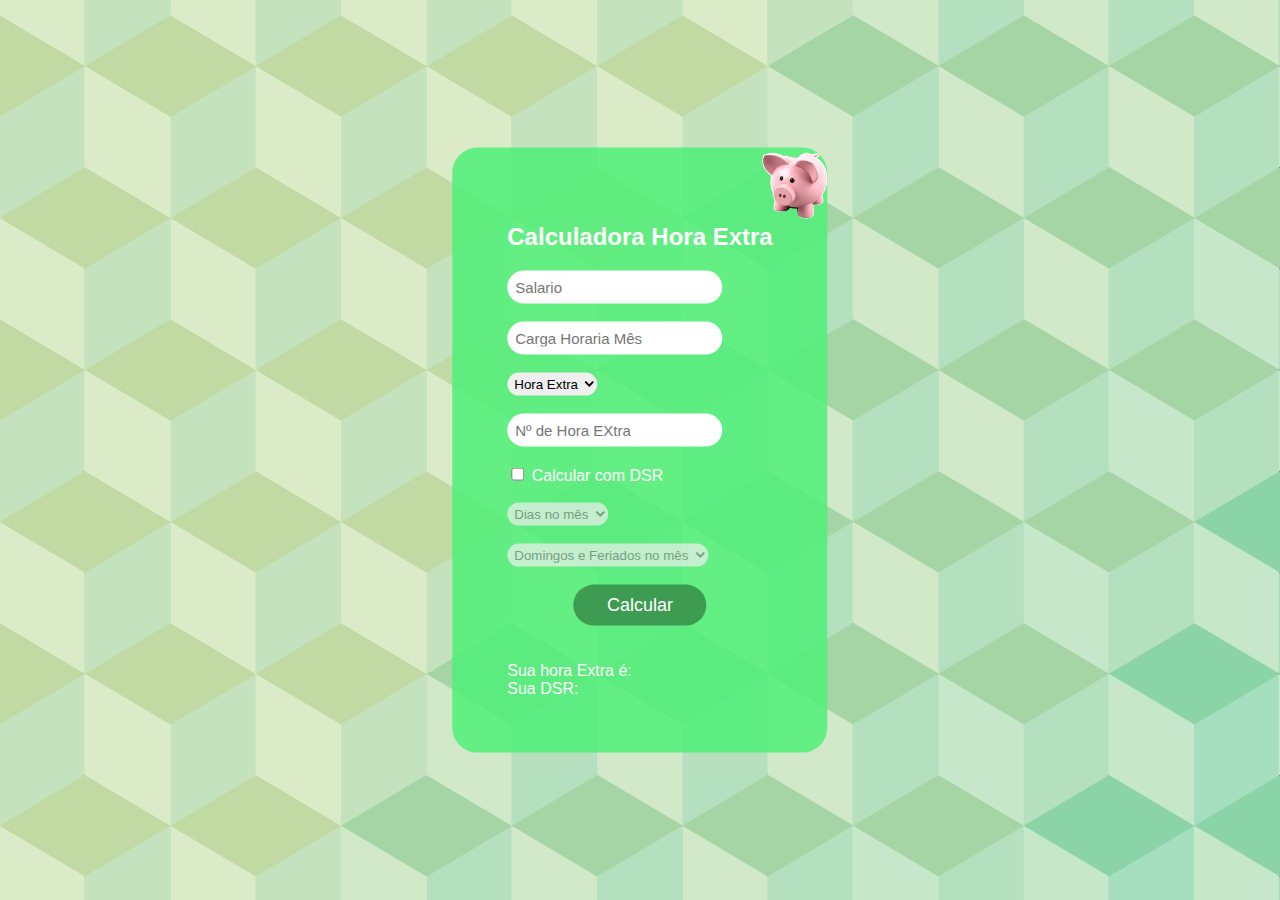
<file: index.html>
<!DOCTYPE html>
<html lang="en">

<head>
    <meta charset="UTF-8">
    <meta http-equiv="X-UA-Compatible" content="IE=edge">
    <meta name="viewport" content="width=, initial-scale=1.0">
    <script src="script.js"></script>
    <script src="habilita.js"></script>
    <link rel="stylesheet" href="style.css">
    <title>Document</title>
</head>

<body>

    <div class="menu">

        <h2>Calculadora Hora Extra</h2>

        <input id="salario" type="nunber" placeholder="Salario" required><br><br>
        <input id="horat" type="nunber" placeholder="Carga Horaria Mês"><br><br>
        <select id=horase>
            <option value="0" id="op" selected disabled>Hora Extra</option>
            
            <option value="1.5" id="50">50%</option>
            <option value="2" id="100">100%</option>
        </select><br><br>
        <input type="number" id="het" placeholder="Nº de Hora EXtra">
        <br><br>
        <input type="checkbox" id="chkddl" onclick="Enableddl(this)" />
        Calcular com DSR <br><br>
        <select id="DDL" disabled="disabled">
            <option value="0" selected Disabled>Dias no mês </option>
            <option value="28" id="28d">28</option>
            <option value="29" id="29d">29</option>
            <option value="30" id="30d">30</option>
            <option value="31" id="31d">31</option>
        </select><br> <br>
       
        <select id="DDL2" disabled="disabled">
            <option value="0" selected Disabled>Domingos e Feriados no mês </option>
            <option value="4" id="4">4</option>
            <option value="5" id="5">5</option>
            <option value="6" id="6">6</option>
            <option value="7" id="7">7</option>
            <option value="8" id="8">8</option>
            <option value="9" id="9">9</option>
            <option value="10" id="10">10</option>
            <option value="11" id="11">11</option>
            <option value="12" id="12">12</option>

        </select>
        
        <br>
        <br>
<center>
        <button onclick="calcular()">Calcular</button> <br><br><br>
    </center>
        Sua hora Extra é: <span id="extra" ></span> <br>
        Sua DSR: <span id="dsr"></span>

    </div>

<img src="img/pngegg.png" alt="">
</body>

</html>
</file>
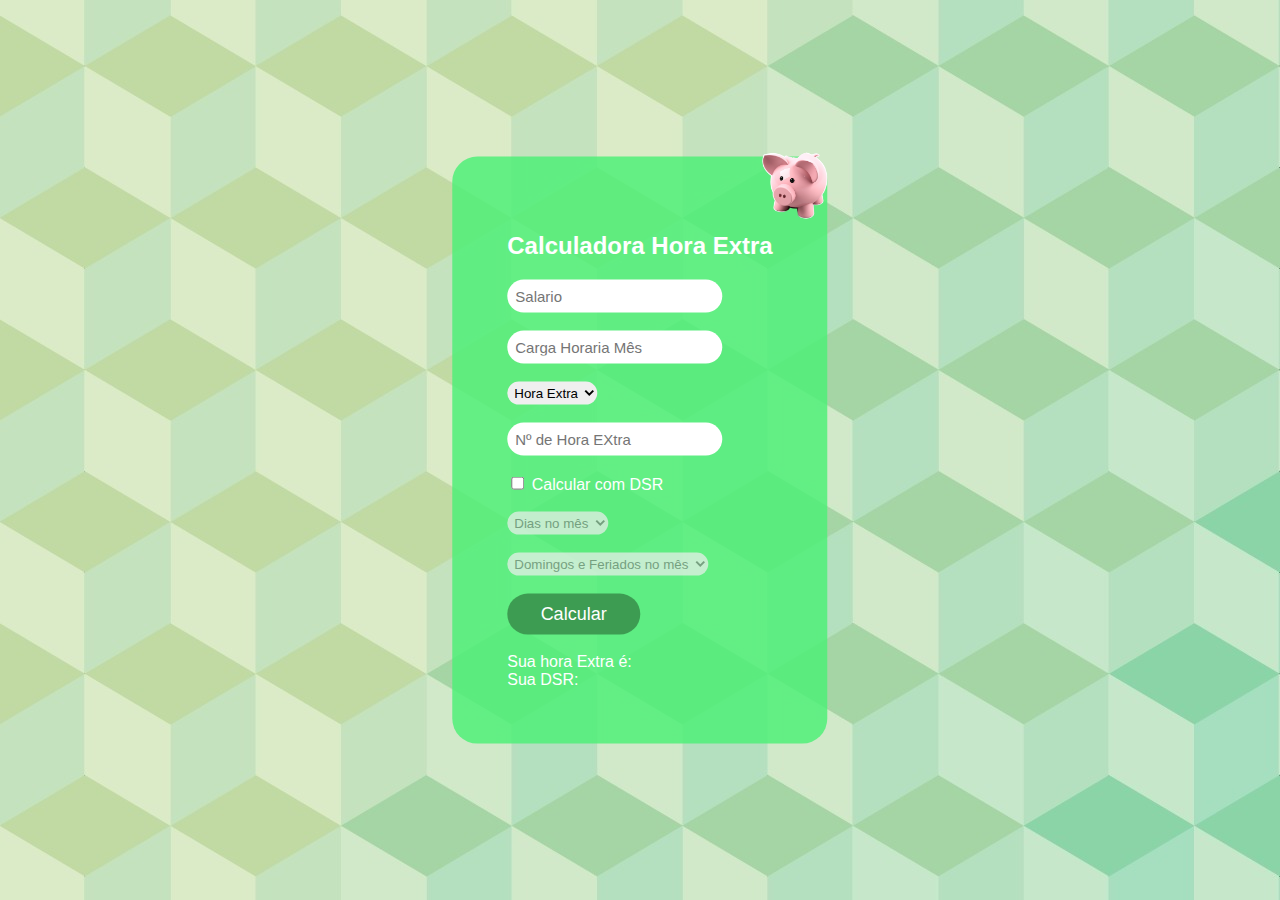
<file: calculadora.html>
<!DOCTYPE html>
<html lang="en">

<head>
    <meta charset="UTF-8">
    <meta http-equiv="X-UA-Compatible" content="IE=edge">
    <meta name="viewport" content="width=, initial-scale=1.0">
    <script src="script.js"></script>
    <script src="habilita.js"></script>
    <link rel="stylesheet" href="style.css">
    <title>Document</title>
</head>

<body>

    <div class="menu">

        <h2>Calculadora Hora Extra</h2>

        <input id="salario" type="nunber" placeholder="Salario" required><br><br>
        <input id="horat" type="nunber" placeholder="Carga Horaria Mês"><br><br>
        <select id=horase>
            <option value="0" id="op" selected disabled>Hora Extra</option>
            
            <option value="1.5" id="50">50%</option>
            <option value="2" id="100">100%</option>
        </select><br><br>
        <input type="number" id="het" placeholder="Nº de Hora EXtra">
        <br><br>
        <input type="checkbox" id="chkddl" onclick="Enableddl(this)" />
        Calcular com DSR <br><br>
        <select id="DDL" disabled="disabled">
            <option value="0" selected Disabled>Dias no mês </option>
            <option value="28" id="28d">28</option>
            <option value="29" id="29d">29</option>
            <option value="30" id="30d">30</option>
            <option value="31" id="31d">31</option>
        </select><br> <br>
       
        <select id="DDL2" disabled="disabled">
            <option value="0" selected Disabled>Domingos e Feriados no mês </option>
            <option value="4" id="4">4</option>
            <option value="5" id="5">5</option>
            <option value="6" id="6">6</option>
            <option value="7" id="7">7</option>
            <option value="8" id="8">8</option>
            <option value="9" id="9">9</option>
            <option value="10" id="10">10</option>
            <option value="11" id="11">11</option>
            <option value="12" id="12">12</option>

        </select>
        
        <br>
        <br>

        <button onclick="calcular()">Calcular</button> <br><br>

        Sua hora Extra é: <span id="extra" ></span> <br>
        Sua DSR: <span id="dsr"></span>

    </div>

<img src="img/pngegg.png" alt="">
</body>

</html>
</file>
<file: style.css>
body {
    font-family: Arial, Helvetica, sans-serif;
    background-image: url(img/bg2.jpg);
    
}

.menu {
    background-color: rgba(77, 240, 118, 0.836);
    position: absolute;
    top: 50%;
    left: 50%;
    transform: translate(-50%, -50%);
    padding: 55px;
    border-radius: 25px;
    color: #fff;

}

input {
    padding: 8px;
    border: 12px;
    outline: 10;
    font-size: 15px;
    border-radius: 25px;
}

button {
    background-color: rgba(59, 150, 79, 0.938);
    border: 12px;
    padding: 10px;
    width: 50%;
    border-radius: 2px;
    color: white;
    font-size: 15px;
    border-radius: 25px;
    font-size: 18px;
    
}

button:hover {
    background-color: rgba(48, 141, 235, 0.87);
    cursor: pointer;
}

select {
    padding: 3px;
    border-radius: 25px;
    border: 12px;
    outline: 10px;
}


span
{
    color: white;
    font-size: 15px;
    border-radius: 25px;
    
}
 
img
{
    position: absolute;
    top: 50%;
    left: 50%;
    transform: translate(180%, -428%);
    max-height:70px;
  
}
</file>
